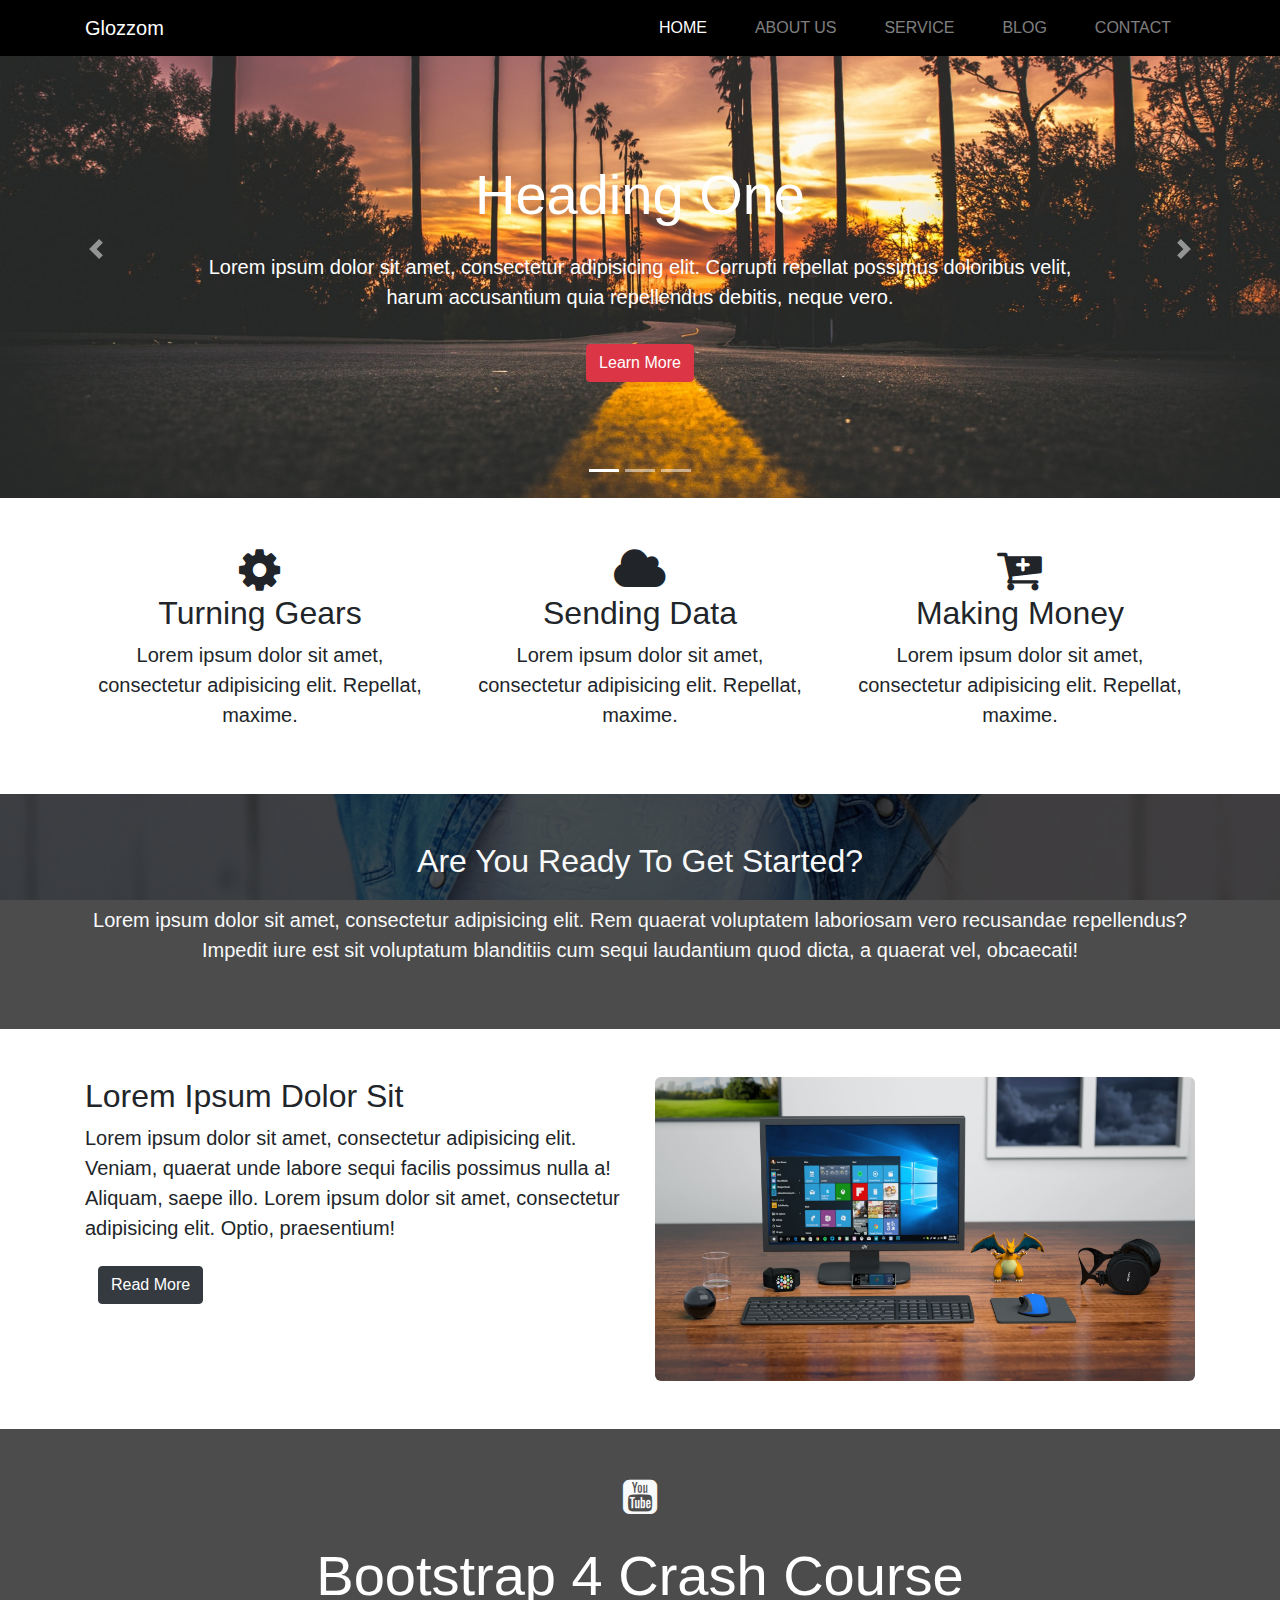
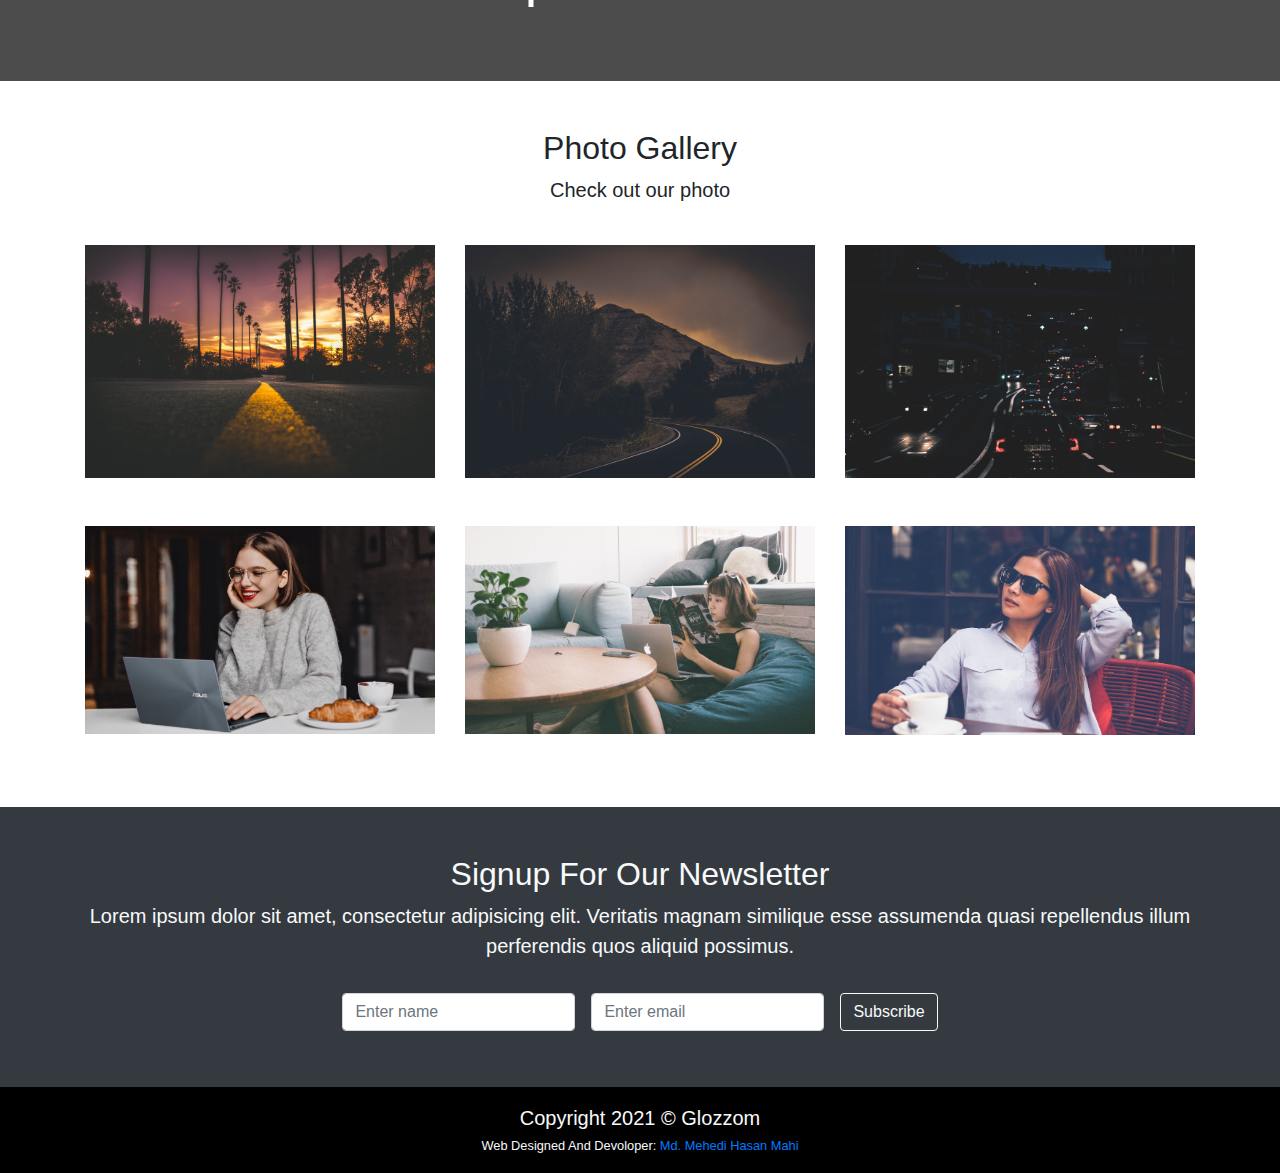
<file: index.html>
<!DOCTYPE html>
<html lang="en">
<head>
  <meta charset="UTF-8">
  <meta name="viewport" content="width=device-width, initial-scale=1.0">
  <meta http-equiv="X-UA-Compatible" content="ie=edge">
  <link rel="stylesheet" href="css/uikit.min.css">
  <link rel="stylesheet" href="css/font-awesome.min.css">
  <link rel="stylesheet" href="css/bootstrap.css">
  <link rel="stylesheet" href="css/style.css">
  <link rel="shortcut icon" type="image/x-icon" href="img/icon.png">
  <title>Glozzom By Mehedi</title>
</head>
<body>
    <!--NAVIGATION-->
    <nav class="navbar navbar-dark navbar-expand-md fixed-top">
        <div class="container">
          <a class="navbar-brand" href="index.html">Glozzom</a>
          <button class="navbar-toggler navbar-toggler-right" data-toggle="collapse" data-target="#navbarNav" type="button" name="button">
          <span class="navbar-toggler-icon"></span>
        </button>
        <div id="navbarNav" class="collapse navbar-collapse">
          <ul class="navbar-nav ml-auto">
            <li class="nav-item px-md-3 px-sm-0">
              <a class="nav-link active" class=""href="index.html">HOME</a>
            </li>
            <li class="nav-item px-md-3 px-sm-0">
              <a class="nav-link" href="about.html">ABOUT US</a>
            </li>
            <li class="nav-item px-md-3 px-sm-0">
              <a class="nav-link" href="service.html">SERVICE</a>
            </li>
            <li class="nav-item px-md-3 px-sm-0">
              <a class="nav-link" href="blog.html">BLOG</a>
            </li>
            <li class="nav-item px-md-3 px-sm-0">
              <a class="nav-link" href="contact.html">CONTACT</a>
            </li>
          </ul>
        </div>
      </div>
  </nav>

  <!--CAROUSEL SLIDER-->
  <section id="showcase bg-dark" class="pt-5">
    <div id="myCarousel" class="carousel slid" data-ride="carousel">
      <ol class="carousel-indicators">
          <li class="active" data-slide-to="0" data-target="#myCarousel"></li>
          <li data-slide-to="1" data-target="#myCarousel"></li>
          <li data-slide-to="2" data-target="#myCarousel"></li>
      </ol>
      <div class="carousel-inner">
        <div class="carousel-item carousel-img-1 active">
          <div class="container">
            <div class="carousel-caption mb-5 pb-5">
              <h2 class="display-4">Heading One</h2>
              <p class="lead py-3">Lorem ipsum dolor sit amet, consectetur adipisicing elit. Corrupti repellat possimus doloribus velit, harum accusantium quia repellendus debitis, neque vero.</p>
              <a href="#" class="btn btn-danger">Learn More</a>
            </div>
          </div>
        </div>
        <div class="carousel-item carousel-img-2">
          <div class="container">
            <div class="carousel-caption mb-5 pb-5 text-sm-left">
              <h2 class="display-4">Heading Tow</h2>
              <p class="lead py-3">Lorem ipsum dolor sit amet, consectetur adipisicing elit. Corrupti repellat possimus doloribus velit, harum accusantium quia repellendus debitis, neque vero.</p>
              <a href="#" class="btn btn-primary">Learn More</a>
            </div>
          </div>
        </div>
        <div class="carousel-item carousel-img-3">
          <div class="container">
            <div class="carousel-caption mb-5 pb-5 text-sm-right">
              <h2 class="display-4">Heading Three</h2>
              <p class="lead py-3">Lorem ipsum dolor sit amet, consectetur adipisicing elit. Corrupti repellat possimus doloribus velit, harum accusantium quia repellendus debitis, neque vero.</p>
              <a href="#" class="btn btn-warning">Learn More</a>
            </div>
          </div>
        </div>
      </div>
      <a href="#myCarousel" class="carousel-control-prev pb-5" data-slide="prev">
        <span class="carousel-control-prev-icon"></span>
      </a>
      <a href="#myCarousel" class="carousel-control-next pb-5" data-slide="next">
        <span class="carousel-control-next-icon"></span>
      </a>
    </div>
  </section>

  <!--HOME ICON-->
  <section id="home-icon" class="py-5">
    <div class="container">
      <div class="row">
        <div class="col-lg-4 text-center">
          <i class="fa fa-gear"></i>
          <h2>Turning Gears</h2>
          <p class="lead">Lorem ipsum dolor sit amet, consectetur adipisicing elit. Repellat, maxime.</p>
        </div>
        <div class="col-lg-4 text-center mt-sm-3 mt-lg-0">
          <i class="fa fa-cloud"></i>
          <h2>Sending Data</h2>
          <p class="lead">Lorem ipsum dolor sit amet, consectetur adipisicing elit. Repellat, maxime.</p>
        </div>
        <div class="col-lg-4 text-center mt-sm-3 mt-md-0">
          <i class="fa fa-cart-plus"></i>
          <h2>Making Money</h2>
          <p class="lead">Lorem ipsum dolor sit amet, consectetur adipisicing elit. Repellat, maxime.</p>
        </div>
      </div>
    </div>
  </section>

  <!--HOME GETSTARTED-->
  <section id="home-getstarted" class="text-light text-center">
    <div class="dark-overlay">
      <div class="container">
        <div class="row">
          <div class="col py-5">
            <h2>Are You Ready To Get Started?</h2>
            <p class="lead pt-3">Lorem ipsum dolor sit amet, consectetur adipisicing elit. Rem quaerat voluptatem laboriosam vero recusandae repellendus? Impedit iure est sit voluptatum blanditiis cum sequi laudantium quod dicta, a quaerat vel, obcaecati!</p>
          </div>
        </div>
      </div>
    </div>
  </section>

  <!--HOME INFO-->
  <section id="home-info" class="text-sm-center text-lg-left py-5">
    <div class="container">
      <div class="row">
        <div class="col-lg-6">
          <h2>Lorem Ipsum Dolor Sit</h2>
          <p class="lead">Lorem ipsum dolor sit amet, consectetur adipisicing elit. Veniam, quaerat unde labore sequi facilis possimus nulla a! Aliquam, saepe illo. Lorem ipsum dolor sit amet, consectetur adipisicing elit. Optio, praesentium!</p>
          <div class="btn">
          <button class="btn btn-dark" type="button" name="button">Read More</button>
          </div>
        </div>
        <div class="col-lg-6">
          <img class="img-fluid mt-sm-5 mt-lg-0" src="img/pc.jpeg" alt="pc">
        </div>
      </div>
    </div>
  </section>


  <!--HOME VEDIO-->

  <section id="home-vedio">
    <div class="dark-overlay">
      <div class="container">
        <div class="row">
          <div class="col">
            <div class="text-center py-5">
              <a class="text-light" href="https://youtube/aXRS-YzWyJw"><i class="fa fa-youtube-square"></i></a>
              <h2 class="display-4 my-4">Bootstrap 4 Crash Course</h>
            </div>
          </div>
        </div>
      </div>
    </div>
  </section>

  <!--PHOTO GALLERY-->
  <section id="photo-gallery" class="py-5 text-center">
    <div class="container">
      <div class="row">
        <div class="col">
          <h2>Photo Gallery</h2>
          <p class="lead">Check out our photo</p>
        </div>
      </div>
      <div class="row">
        <div class="col-lg-4 col-md-6 py-4">
          <a href="img/image1.jpeg">
            <img class="img-fluid" src="img/image1.jpeg" alt="img">
          </a>
        </div>
        <div class="col-lg-4 col-md-6 py-4">
          <a href="img/image2.jpeg">
            <img class="img-fluid" src="img/image2.jpeg" alt="img">
          </a>
        </div>
        <div class="col-lg-4 col-md-6 py-4">
          <a href="img/image3.jpeg">
            <img class="img-fluid" src="img/image3.jpeg" alt="img">
          </a>
        </div>
        <div class="col-lg-4 col-md-6 py-4">
          <a href="img/image4.jpeg">
            <img class="img-fluid" src="img/image4.jpeg" alt="img">
          </a>
        </div>
        <div class="col-lg-4 col-md-6 py-4">
          <a href="img/image5.jpeg">
            <img class="img-fluid" src="img/image5.jpeg" alt="img">
          </a>
        </div>
        <div class="col-lg-4 col-md-6 py-4">
          <a href="img/image6.jpeg">
            <img class="img-fluid" src="img/image6.jpeg" alt="img">
          </a>
        </div>
      </div>
    </div>
  </section>

  <!--NEWSLETTER-->
  <section id="newsletter" class="text-center text-light bg-dark py-5">
    <div class="container">
      <div class="row">
        <div class="col">
          <h2 class="display-5">Signup For Our Newsletter</h2>
          <p class="lead">Lorem ipsum dolor sit amet, consectetur adipisicing elit. Veritatis magnam similique esse assumenda quasi repellendus illum perferendis quos aliquid possimus.</p>
          <form action="#" class="form-inline justify-content-center mt-4">
            <input class="form-control m-2" type="text" name="Name" placeholder="Enter name">
            <input class="form-control m-2" type="email" name="Email" placeholder="Enter email">
            <input class="btn btn-outline-light m-2" type="submit"value="Subscribe">
          </form>
        </div>
      </div>
    </div>
  </section>

  <!--FOOTER SECTION-->

  <footer id="footer-section" class="text-center text-light py-3">
    <div class="container">
      <div class="row">
        <div class="col">
          <p class="lead mb-0">Copyright 2021 © Glozzom</p>
          <small>Web Designed And Devoloper:<a href="https://www.facebook.com/profile.php?id=100013708817621"> Md. Mehedi Hasan Mahi</a>
          </small>
        </div>
      </div>
    </div>
  </footer>

  <!--JS FILES-->
  <script src="js/jquery.min.js"></script>
  <script src="js/popper.min.js"></script>
  <script src="js/bootstrap.min.js"></script>
  <script src="js/uikit.min.js"></script>
  <script src="js/uikit-icons.min.js"></script>
  <script src="js/main.js"></script>
</body>
</html>
</file>
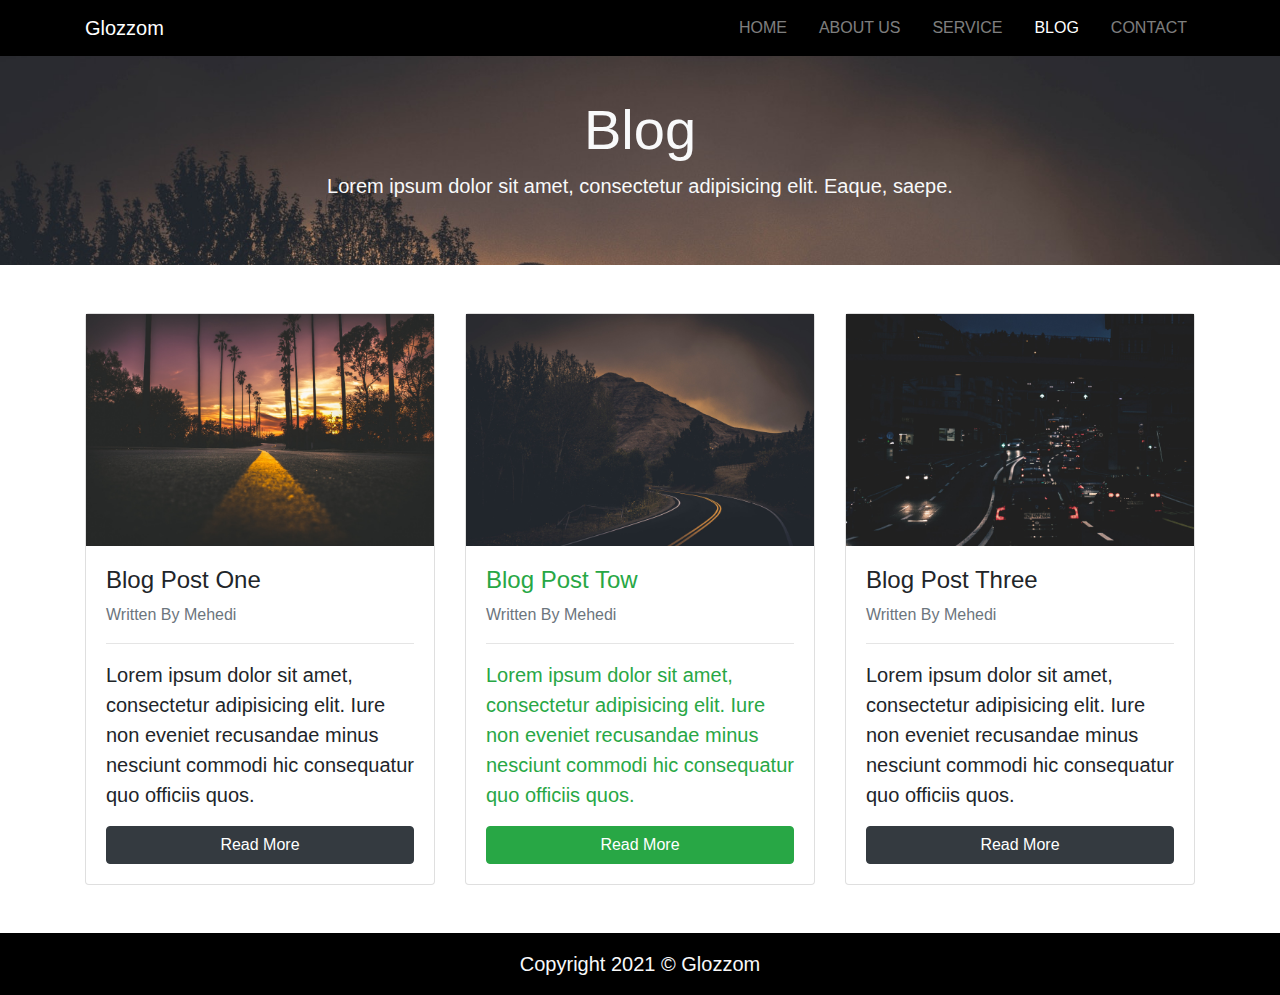
<file: blog.html>
<!DOCTYPE html>
<html lang="en">
<head>
  <meta charset="UTF-8">
  <meta name="viewport" content="width=device-width, initial-scale=1.0">
  <meta http-equiv="X-UA-Compatible" content="ie=edge">
  <link rel="stylesheet" href="css/uikit.min.css">
  <link rel="stylesheet" href="css/slick.css">
  <link rel="stylesheet" href="css/slick-theme.css">
  <link rel="stylesheet" href="css/font-awesome.min.css">
  <link rel="stylesheet" href="css/bootstrap.css">
  <link rel="stylesheet" href="css/style.css">
  <link rel="shortcut icon" type="image/x-icon" href="img/icon.png">
  <title>Glozzom</title>
</head>
<body>
  <!--NAVIGATION-->
  <nav class="navbar navbar-dark navbar-expand-md fixed-top">
    <div class="container">
      <a class="navbar-brand" href="index.html">Glozzom</a>
      <button class="navbar-toggler" data-toggle="collapse" data-target="#navbarNav" type="button" name="button">
        <span class="navbar-toggler-icon"></span>
      </button>
      <div id="navbarNav" class="collapse navbar-collapse">
        <ul class="navbar-nav ml-auto">
          <li class="nav-item pr-3">
            <a class="nav-link" href="index.html">HOME</a>
          </li>
          <li class="nav-item pr-3">
            <a class="nav-link" href="about.html">ABOUT US</a>
          </li>
          <li class="nav-item pr-3">
            <a class="nav-link" href="service.html">SERVICE</a>
          </li>
          <li class="nav-item pr-3">
            <a class="nav-link active" href="blog.html">BLOG</a>
          </li>
          <li class="nav-item">
            <a class="nav-link" href="contact.html">CONTACT</a>
          </li>
        </ul>
      </div>
    </div>
  </nav>

  <!--header-->
  <header id="header" class=" text-center text-light py-5 mt-5">
    <div class="container">
      <div class="row">
        <div class="col">
          <h2 class="display-4">Blog</h2>
          <p class="lead">Lorem ipsum dolor sit amet, consectetur adipisicing elit. Eaque, saepe.</p>
        </div>
      </div>
    </div>
  </header>


  <!--service section-->
  <section id="service-section" class="py-5">
    <div class="container">
      <div class="row">
        <div class="col-md-4">
          <div class="card">
            <img src="img/image1.jpeg" alt="img">
            <div class="card-body">
              <div class="card-tittle">
                <h4>Blog Post One</h4>
                <p class="text-muted">Written By Mehedi</p>
              </div>
              <hr>
              <div class="card-text">
                <p class="lead">Lorem ipsum dolor sit amet, consectetur adipisicing elit. Iure non eveniet recusandae minus nesciunt commodi hic consequatur quo officiis quos.</p>
              </div>
              <a class="btn btn-dark btn-block" href="#">Read More</a>
            </div>
          </div>
        </div>
        <div class="col-md-4">
          <div class="card">
            <img src="img/image2.jpeg" alt="img">
            <div class="card-body text-success">
              <div class="card-tittle">
                <h4>Blog Post Tow</h4>
                <p class="text-muted text-succe">Written By Mehedi</p>
              </div>
              <hr>
              <div class="card-text">
                <p class="lead">Lorem ipsum dolor sit amet, consectetur adipisicing elit. Iure non eveniet recusandae minus nesciunt commodi hic consequatur quo officiis quos.</p>
              </div>
              <a class="btn btn-success btn-block" href="#">Read More</a>
            </div>
          </div>
        </div>
        <div class="col-md-4">
          <div class="card">
            <img src="img/image3.jpeg" alt="img">
            <div class="card-body">
              <div class="card-tittle">
                <h4>Blog Post Three</h4>
                <p class="text-muted">Written By Mehedi</p>
              </div>
              <hr>
              <div class="card-text">
                <p class="lead">Lorem ipsum dolor sit amet, consectetur adipisicing elit. Iure non eveniet recusandae minus nesciunt commodi hic consequatur quo officiis quos.</p>
              </div>
              <a class="btn btn-dark btn-block" href="#">Read More</a>
            </div>
          </div>
        </div>
      </div>
    </div>
  </section>

  <!--FOTTER-->
  <footer id="footer" class="text-center text-light py-3">
    <div class="container">
      <div class="row">
        <div class="col">
          <p class="lead mb-0">Copyright 2021 © Glozzom</p>
        </div>
      </div>
    </div>
  </footer>

  <!--JS FILES-->
  <script src="js/jquery.min.js"></script>
  <script src="js/popper.min.js"></script>
  <script src="js/bootstrap.min.js"></script>
  <script src="js/uikit.min.js"></script>
  <script src="js/uikit-icons.min.js"></script>
  <script src="js/slick.js"></script>
  <script src="js/main.js"></script>
</body>
</html>
</file>
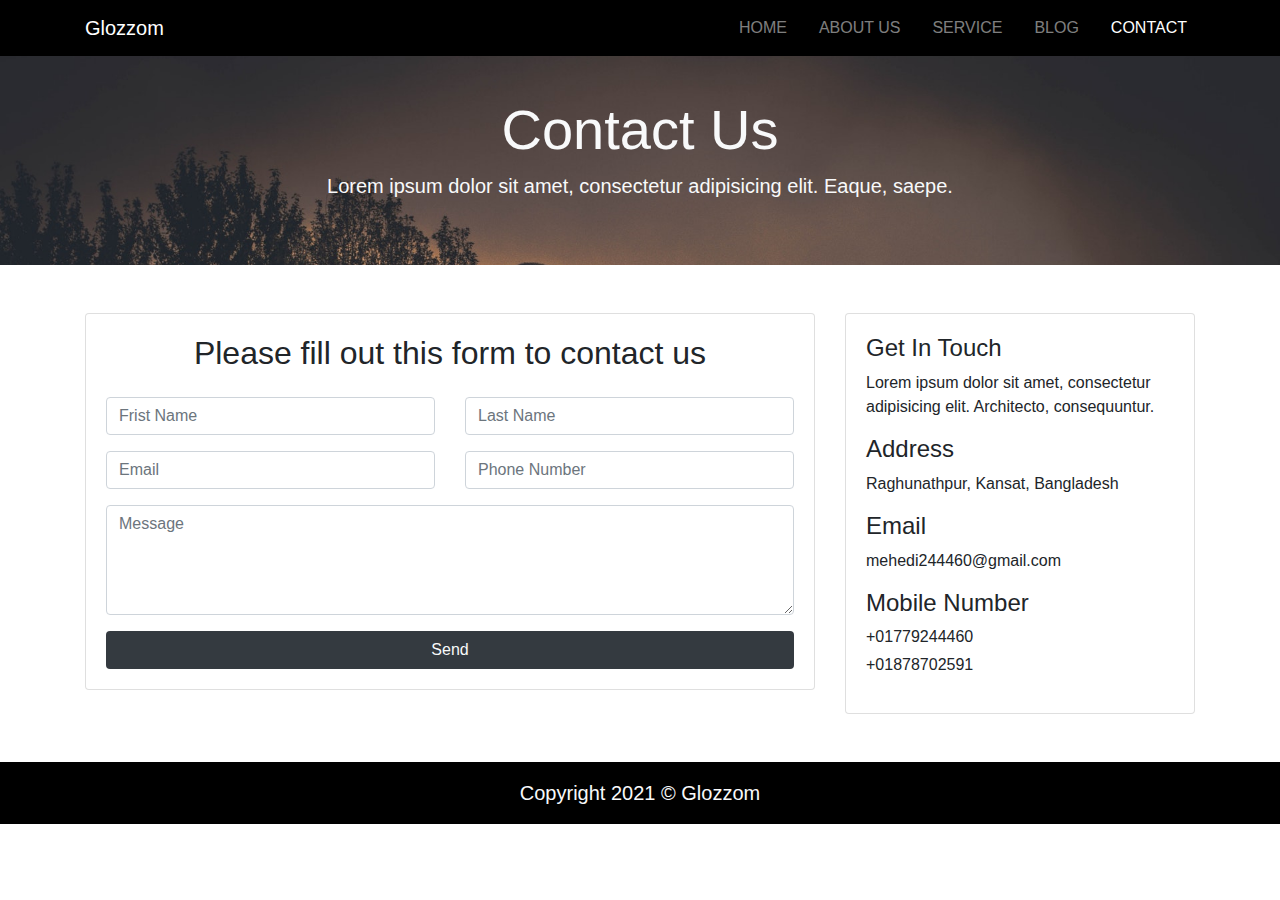
<file: contact.html>
<!DOCTYPE html>
<html lang="en">
<head>
  <meta charset="UTF-8">
  <meta name="viewport" content="width=device-width, initial-scale=1.0">
  <meta http-equiv="X-UA-Compatible" content="ie=edge">
  <link rel="stylesheet" href="css/uikit.min.css">
  <link rel="stylesheet" href="css/slick.css">
  <link rel="stylesheet" href="css/slick-theme.css">
  <link rel="stylesheet" href="css/font-awesome.min.css">
  <link rel="stylesheet" href="css/bootstrap.css">
  <link rel="stylesheet" href="css/style.css">
  <link rel="shortcut icon" type="image/x-icon" href="img/icon.png">
  <title>Glozzom</title>
</head>
<body>
<!--NAIVIGATION-->
<nav class="navbar navbar-dark navbar-expand-md fixed-top">
  <div class="container">
    <a class="navbar-brand"href="index.html">Glozzom</a>
    <button class="navbar-toggler" data-toggle="collapse" data-target="#navbarNav" type="button" name="button">
      <span class="navbar-toggler-icon"></span>
    </button>
    <div id="navbarNav" class="collapse navbar-collapse">
      <ul class="navbar-nav ml-auto">
        <li class="nav-item mr-3">
          <a class="nav-link" href="index.html">HOME</a>
        </li>
        <li class="nav-item mr-3">
          <a class="nav-link" href="about.html">ABOUT US</a>
        </li>
        <li class="nav-item mr-3">
          <a class="nav-link" href="service.html">SERVICE</a>
        </li>
        <li class="nav-item mr-3">
          <a class="nav-link" href="blog.html">BLOG</a>
        </li>
        <li class="nav-item">
          <a class="nav-link active" href="contact.html">CONTACT</a>
        </li>
      </ul>
    </div>
  </div>
</nav>
<!--HEADER-->
<header id="header" class="text-center text-light py-5 mt-5">
  <div class="container">
    <div class="row">
      <div class="col">
        <h2 class="display-4">Contact Us</h2>
        <p class="lead">Lorem ipsum dolor sit amet, consectetur adipisicing elit. Eaque, saepe.</p>
      </div>
    </div>
  </div>
</header>
<!--CONTACT SECTION-->
<section id="contact-section" class="py-5">
  <div class="container">
    <div class="row">
      <div class="col-md-8">
        <div class="card">
          <div class="card-body">
            <h2 class="text-center pb-3">Please fill out this form to contact us</h2>
            <div class="row">
              <div class="col-md-6">
                <div class="form-group">
                  <input class="form-control" type="text" name="First Name" placeholder="Frist Name">
                </div>
              </div>
              <div class="col-md-6">
                <div class="form-group">
                  <input class="form-control" type="text" name="Last Name" placeholder="Last Name">
                </div>
              </div>
              <div class="col-md-6">
                <div class="form-group">
                  <input class="form-control" type="text" name="Email" placeholder="Email">
                </div>
              </div>
              <div class="col-md-6">
                <div class="form-group">
                  <input class="form-control" type="text" name="Phnoe Number" placeholder="Phone Number">
                </div>
              </div>
              <div class="col-md-12">
                <div class="form-group">
                  <textarea class="form-control" name="name" rows="4" cols="40" placeholder="Message"></textarea>
                </div>
              </div>
              <div class="col-md-12">
                <input class="btn text-light bg-dark btn-block" type="text" value="Send">
              </div>
            </div>
          </div>
        </div>
      </div>
      <div class="col-md-4 mt-5 mt-md-0">
        <div class="card">
          <div class="card-body">
            <h4>Get In Touch</h4>
            <p>Lorem ipsum dolor sit amet, consectetur adipisicing elit. Architecto, consequuntur.</p>
            <h4>Address</h4>
            <p>Raghunathpur, Kansat, Bangladesh</p>
            <h4>Email</h4>
            <p>mehedi244460@gmail.com</p>
            <h4>Mobile Number</h4>
            <p class="mb-1">+01779244460</p>
            <p>+01878702591</p>
          </div>
        </div>
      </div>
    </div>
  </div>
</section>
<!--FOOTER-->
<footer id="footer" class="text-center text-light py-3">
  <div class="container">
    <div class="row">
      <div class="col">
        <p class="lead mb-0">Copyright 2021 © Glozzom</p>
      </div>
    </div>
  </div>
</footer>



  <!--JS FILES-->
  <script src="js/jquery.min.js"></script>
  <script src="js/popper.min.js"></script>
  <script src="js/bootstrap.min.js"></script>
  <script src="js/uikit.min.js"></script>
  <script src="js/uikit-icons.min.js"></script>
  <script src="js/slick.js"></script>
  <script src="js/main.js"></script>
</body>
</html>
</file>
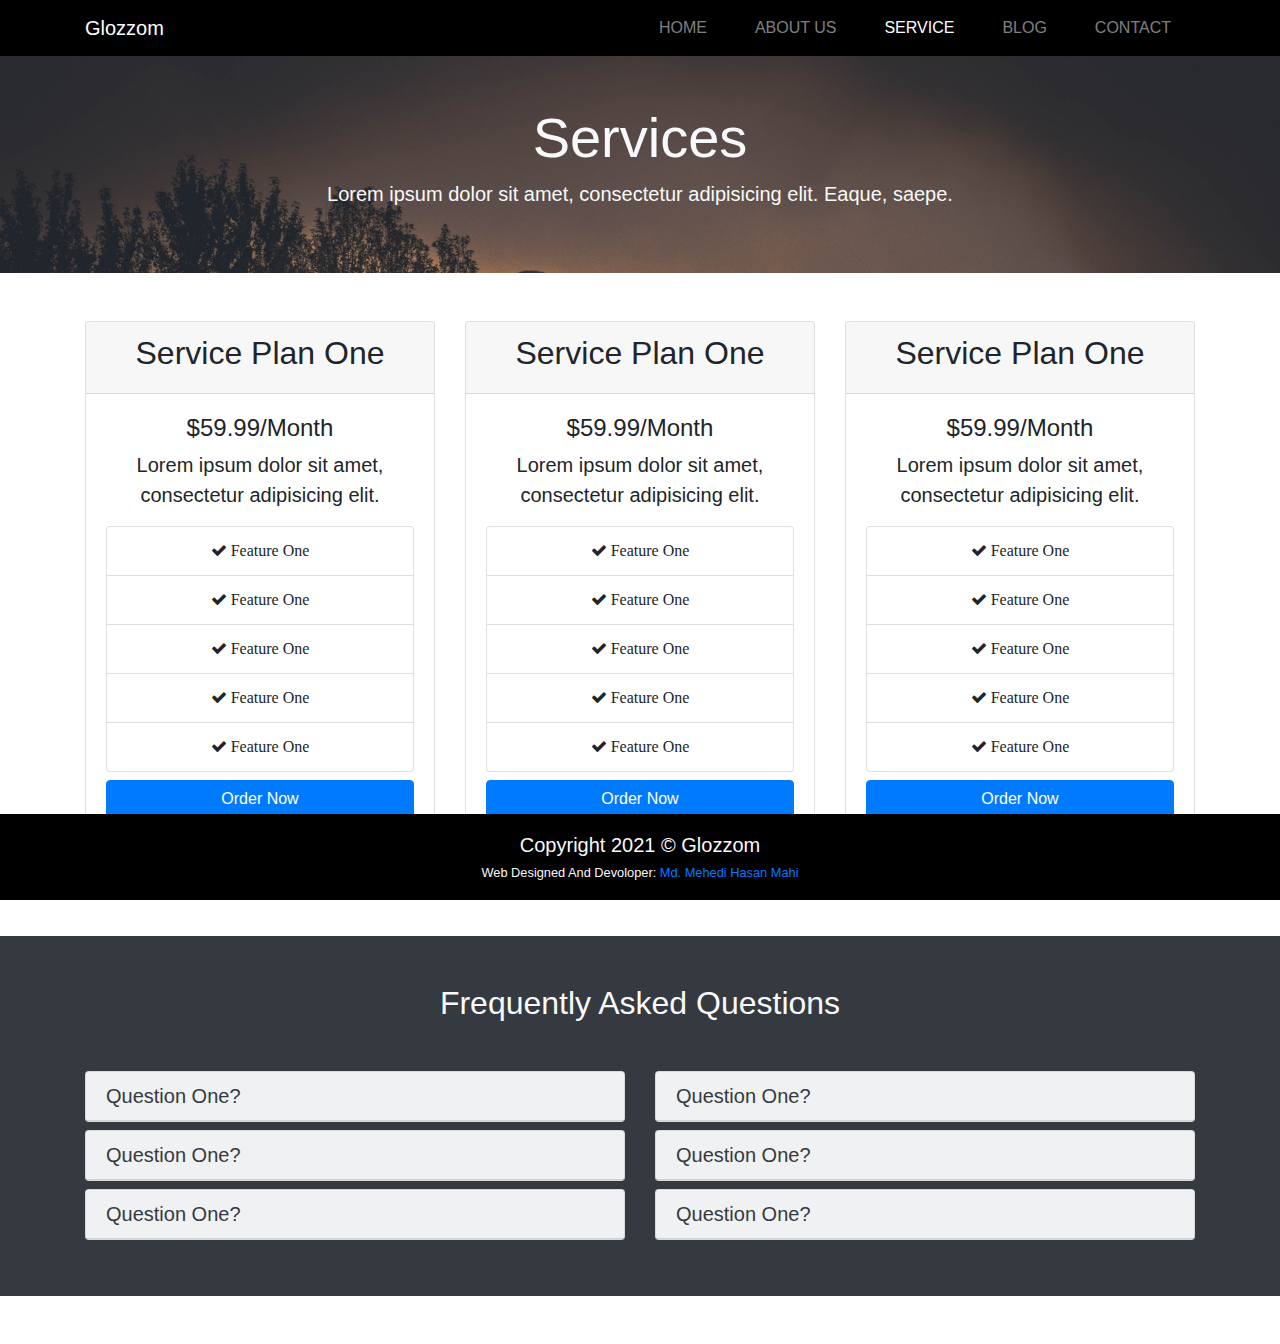
<file: service.html>
<!DOCTYPE html>
<html lang="en">
<head>
  <meta charset="UTF-8">
  <meta name="viewport" content="width=device-width, initial-scale=1.0">
  <meta http-equiv="X-UA-Compatible" content="ie=edge">
  <link rel="stylesheet" href="css/uikit.min.css">
  <link rel="stylesheet" href="css/slick.css">
  <link rel="stylesheet" href="css/slick-theme.css">
  <link rel="stylesheet" href="css/font-awesome.min.css">
  <link rel="stylesheet" href="css/bootstrap.css">
  <link rel="stylesheet" href="css/style.css">
  <link rel="shortcut icon" type="image/x-icon" href="img/icon.png">
  <title>Glozzom</title>
</head>
<body>
  <!--NAVIVIGATION-->
  <nav class="navbar navbar-dark navbar-expand-md">
    <div class="container">
      <a class="navbar-brand" href="index.html">Glozzom</a>
      <button class="navbar-toggler" data-toggle="collapse" data-target="#navbarNav" type="button" name="button">
        <span class="navbar-toggler-icon"></span>
      </button>
      <div id="navbarNav" class="collapse navbar-collapse">
        <ul class="navbar-nav ml-auto">
          <li class="nav-item px-md-3">
            <a class="nav-link" href="index.html">HOME</a>
          </li>
          <li class="nav-item px-md-3">
            <a class="nav-link" href="about.html">ABOUT US</a>
          </li>
          <li class="nav-item px-md-3">
            <a class="nav-link active" href="service.html">SERVICE</a>
          </li>
          <li class="nav-item px-md-3">
            <a class="nav-link" href="blog.html">BLOG</a>
          </li>
          <li class="nav-item px-md-3">
            <a class="nav-link" href="contact.html">CONTACT</a>
          </li>
        </ul>
      </div>
    </div>
  </nav>
    <!--HEADER-->
    <header id="header" class="text-center text-light py-5">
      <div class="container">
        <div class="row">
          <div class="col">
            <h2 class="display-4">Services</h2>
            <p class="lead">Lorem ipsum dolor sit amet, consectetur adipisicing elit. Eaque, saepe.</p>
          </div>
        </div>
      </div>
    </header>
    <!--SERVICE SECTION-->
    <section id="service-section" class="py-5">
      <div class="container">
        <div class="row">
          <div class="col-md-4">
            <div class="card text-center">
                <div class="card-header">
                  <h2>Service Plan One</h2>
                </div>
                <div class="card-body">
                  <div class="card-tittle">
                    <h4>$59.99/Month</h4>
                  </div>
                  <div class="card-text">
                    <p class="lead">Lorem ipsum dolor sit amet, consectetur adipisicing elit.</p>
                  </div>
                  <ul class="list-group">
                    <li class="list-group-item">
                      <i class="fa fa-check"> Feature One</i>
                    </li>
                    <li class="list-group-item">
                      <i class="fa fa-check"> Feature One</i>
                    </li>
                    <li class="list-group-item">
                      <i class="fa fa-check"> Feature One</i>
                    </li>
                    <li class="list-group-item">
                      <i class="fa fa-check"> Feature One</i>
                    </li>
                    <li class="list-group-item">
                      <i class="fa fa-check"> Feature One</i>
                    </li>
                  </ul>
                  <a class="btn btn-primary btn-block mt-2" href="#">Order Now</a>
                </div>
                <div class="card-footer">
                  <p class="text-muted mb-0">1 Year Plan</p>
                </div>
            </div>
          </div>
          <div class="col-md-4">
            <div class="card text-center">
                <div class="card-header">
                  <h2>Service Plan One</h2>
                </div>
                <div class="card-body">
                  <div class="card-tittle">
                    <h4>$59.99/Month</h4>
                  </div>
                  <div class="card-text">
                    <p class="lead">Lorem ipsum dolor sit amet, consectetur adipisicing elit.</p>
                  </div>
                  <ul class="list-group">
                    <li class="list-group-item">
                      <i class="fa fa-check"> Feature One</i>
                    </li>
                    <li class="list-group-item">
                      <i class="fa fa-check"> Feature One</i>
                    </li>
                    <li class="list-group-item">
                      <i class="fa fa-check"> Feature One</i>
                    </li>
                    <li class="list-group-item">
                      <i class="fa fa-check"> Feature One</i>
                    </li>
                    <li class="list-group-item">
                      <i class="fa fa-check"> Feature One</i>
                    </li>
                  </ul>
                  <a class="btn btn-primary btn-block mt-2" href="#">Order Now</a>
                </div>
                <div class="card-footer">
                  <p class="text-muted mb-0">1 Year Plan</p>
                </div>
            </div>
          </div>
          <div class="col-md-4">
            <div class="card text-center">
                <div class="card-header">
                  <h2>Service Plan One</h2>
                </div>
                <div class="card-body">
                  <div class="card-tittle">
                    <h4>$59.99/Month</h4>
                  </div>
                  <div class="card-text">
                    <p class="lead">Lorem ipsum dolor sit amet, consectetur adipisicing elit.</p>
                  </div>
                  <ul class="list-group">
                    <li class="list-group-item">
                      <i class="fa fa-check"> Feature One</i>
                    </li>
                    <li class="list-group-item">
                      <i class="fa fa-check"> Feature One</i>
                    </li>
                    <li class="list-group-item">
                      <i class="fa fa-check"> Feature One</i>
                    </li>
                    <li class="list-group-item">
                      <i class="fa fa-check"> Feature One</i>
                    </li>
                    <li class="list-group-item">
                      <i class="fa fa-check"> Feature One</i>
                    </li>
                  </ul>
                  <a class="btn btn-primary btn-block mt-2" href="#">Order Now</a>
                </div>
                <div class="card-footer">
                  <p class="text-muted mb-0">1 Year Plan</p>
                </div>
            </div>
          </div>
        </div>
      </div>
    </section>

    <!--accordion-->

    <section id="faq" class="bg-dark py-5 mb-5">
      <div class="container">
        <h2 class="text-light text-center mb-5">Frequently Asked Questions</h2>
        <div class="row">
          <div class="col-md-6">
            <div class="accordion">
              <div class="card bg-light text-dark mb-2">
                <div class="card-header" id="headingOne">
                  <a href="#collapseOne" class="text-dark" data-toggle="collapse" data-parent="#accordion">
                    <h5 class="mb-0">Question One?</h5>
                  </a>
                </div>
                <div id="collapseOne" class="collapse">
                  <div class="card-body lead">
                    Lorem ipsum dolor sit amet, consectetur adipisicing elit. At praesentium, necessitatibus qui deleniti. Eum harum porro repudiandae adipisci repellat saepe?
                  </div>
                </div>
              </div>
              <div class="card bg-light text-dark mb-2">
                <div class="card-header" id="headingTwo">
                  <a href="#collapseTow" class="text-dark" data-toggle="collapse" data-parent="#accordion">
                    <h5 class="mb-0">Question One?</h5>
                  </a>
                </div>
                <div id="collapseTow" class="collapse">
                  <div class="card-body lead">
                    Lorem ipsum dolor sit amet, consectetur adipisicing elit. At praesentium, necessitatibus qui deleniti. Eum harum porro repudiandae adipisci repellat saepe?
                  </div>
                </div>
                </div>
              <div class="card bg-light text-dark mb-2">
                <div class="card-header" id="headingThree">
                  <a href="#collapseThree" class="text-dark" data-toggle="collapse" data-parent="#accordion">
                    <h5 class="mb-0">Question One?</h5>
                  </a>
                </div>
                <div id="collapseThree" class="collapse">
                  <div class="card-body lead">
                    Lorem ipsum dolor sit amet, consectetur adipisicing elit. At praesentium, necessitatibus qui deleniti. Eum harum porro repudiandae adipisci repellat saepe?
                  </div>
                </div>
              </div>
            </div>
          </div>
          <div class="col-md-6">
            <div class="accordion">
              <div class="card bg-light text-dark mb-2">
                <div class="card-header" id="headingFour">
                  <a href="#collapseFour" class="text-dark" data-toggle="collapse" data-parent="#accordion">
                    <h5 class="mb-0">Question One?</h5>
                  </a>
                </div>
                <div id="collapseFour" class="collapse">
                  <div class="card-body lead">
                    Lorem ipsum dolor sit amet, consectetur adipisicing elit. At praesentium, necessitatibus qui deleniti. Eum harum porro repudiandae adipisci repellat saepe?
                  </div>
                </div>
              </div>
              <div class="card bg-light text-dark mb-2">
                <div class="card-header" id="headingFive">
                  <a href="#collapseFive" class="text-dark" data-toggle="collapse" data-parent="#accordion">
                    <h5 class="mb-0">Question One?</h5>
                  </a>
                </div>
                <div id="collapseFive" class="collapse">
                  <div class="card-body lead">
                    Lorem ipsum dolor sit amet, consectetur adipisicing elit. At praesentium, necessitatibus qui deleniti. Eum harum porro repudiandae adipisci repellat saepe?
                  </div>
                </div>
              </div>
              <div class="card bg-light text-dark mb-2">
                <div class="card-header" id="headingSix">
                  <a href="#collapseSix" class="text-dark" data-toggle="collapse" data-parent="#accordion">
                    <h5 class="mb-0">Question One?</h5>
                  </a>
                </div>
                <div id="collapseSix" class="collapse">
                  <div class="card-body lead">
                    Lorem ipsum dolor sit amet, consectetur adipisicing elit. At praesentium, necessitatibus qui deleniti. Eum harum porro repudiandae adipisci repellat saepe?
                  </div>
                </div>
              </div>
            </div>
          </div>
        </div>
      </div>
    </section>

  <!--footer-->
  <footer id="footer" class="text-center text-light py-3 fixed-bottom">
    <div class="container">
      <div class="row">
        <div class="col">
          <p class="lead mb-0">Copyright 2021 © Glozzom</p>
          <small>Web Designed And Devoloper:<a href="https://www.facebook.com/profile.php?id=100013708817621"> Md. Mehedi Hasan Mahi</a>
          </small>
        </div>
      </div>
    </div>
  </footer>



  <!--JS FILES-->
  <script src="js/jquery.min.js"></script>
  <script src="js/popper.min.js"></script>
  <script src="js/bootstrap.min.js"></script>
  <script src="js/uikit.min.js"></script>
  <script src="js/uikit-icons.min.js"></script>
  <script src="js/slick.js"></script>
  <script src="js/main.js"></script>
</body>
</html>
</file>
<file: css/style.css>
.navbar{
  background: #000;
}
.carousel-item{
  height: 450px;
}
.carousel-img-1{
  background: url('../img/image1.jpeg');
  background-size: cover;
  background-position: center;
}
.carousel-img-2{
  background: url('../img/image2.jpeg');
  background-size: cover;
  background-position: center;
}
.carousel-img-3{
  background: url('../img/image3.jpeg');
  background-size: cover;
  background-position: center;
}
#home-icon i{
  font-size: 3rem;
}
#home-getstarted{
  background: url(../img/bg1.jpeg);
  background-position: center;
  background-size: cover;
  background-attachment: fixed;
}
.dark-overlay{
  background: rgba(0, 0, 0, 0.7);
}
/*home info*/
#home-info img{
  border-radius: 6px;
}
/*home vedio*/
#home-vedio{
  background: url(../img/people.jpeg);
  background-position: center;
  background-size: cover;
  background-attachment: fixed;
}
#home-vedio i{
  font-size: 40px;
}
#home-vedio h2{
  color: #fff;
}
#footer-section{
  background: #000;
}
/*ABOUT US PAGE*/
#header{
  background: url('../img/image2.jpeg');
  background-size: cover;
  background-position: top;
}

.slick-prev:before,
.slick-next:before{
  color: #000;
}
/*Icon box*/
#icon-box i{
  font-size: 50px;
}
#about-section img{
  border-radius: 50%
}
#footer{
  background: #000;
}

@media(max-width: 480px){
  .carousel h2{
    font-size: 2.5rem;
  }
  .carousel-caption{
    bottom: -25px;
  }
}
@media(max-width: 576px){
  #home-info i{
    margin-top: 3rem;
  }
  #home-info{
    text-align: center;
  }
}
@media(max-width: 345px){
  .pb-5,
  .py-5{
    padding-bottom: 5rem !important;
  }
}
</file>
